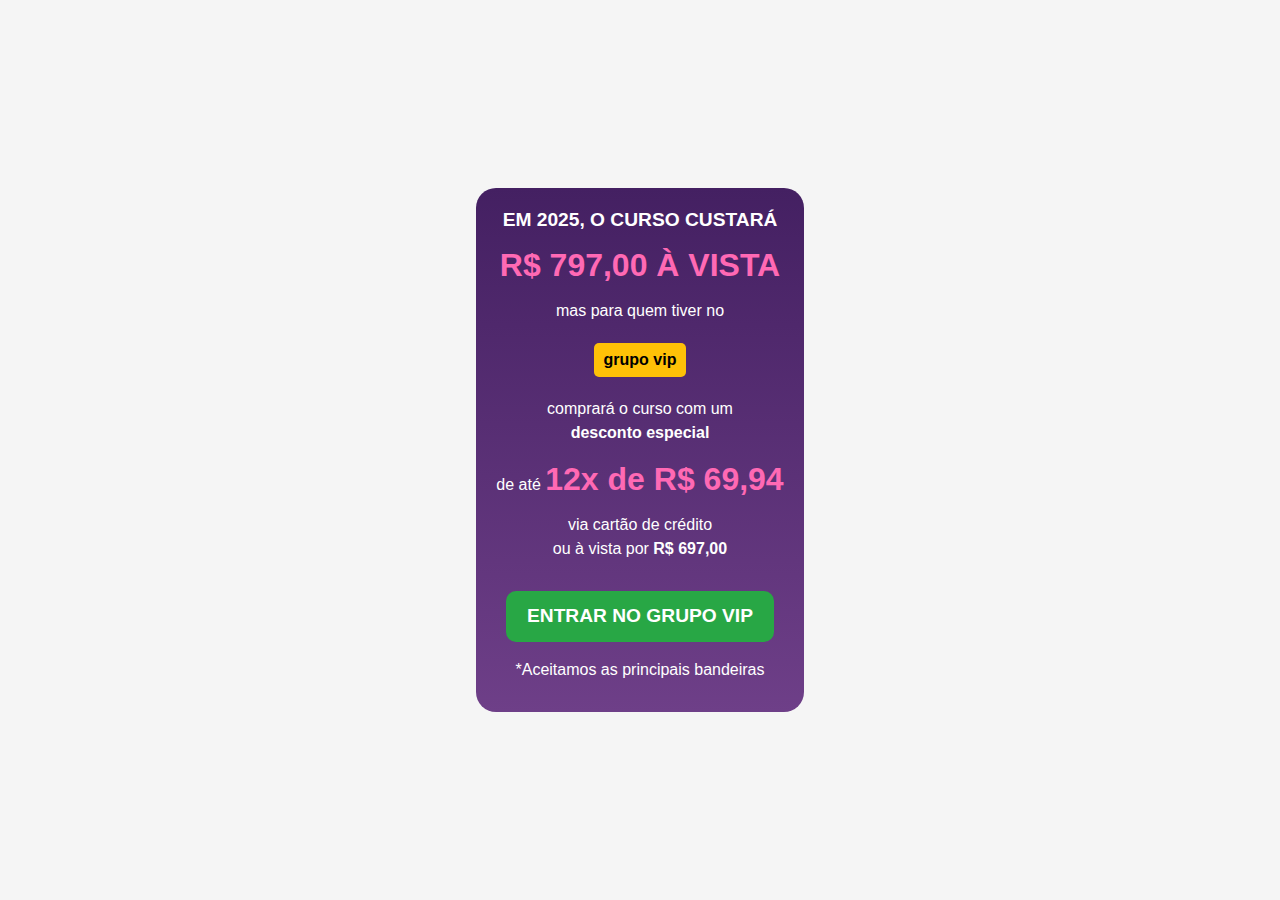
<file: legalcare-master/legalcare-master/test.html>
<!DOCTYPE html>
<html lang="en">
<head>
  <meta charset="UTF-8">
  <meta name="viewport" content="width=device-width, initial-scale=1.0">
  <title>Meus Serviços</title>
  <!-- Bootstrap CSS -->
  <link href="https://cdn.jsdelivr.net/npm/bootstrap@5.3.0/dist/css/bootstrap.min.css" rel="stylesheet">
  <style>
    body {
      background-color: #f5f5f5;
      display: flex;
      justify-content: center;
      align-items: center;
      height: 100vh;
      margin: 0;
    }
    .custom-card {
      background: linear-gradient(to bottom, #442062, #6e3f88);
      color: white;
      border-radius: 20px;
      padding: 20px;
      text-align: center;
      max-width: 400px;
      font-family: Arial, sans-serif;
    }
    .custom-card h5 {
      font-size: 1.2rem;
      font-weight: bold;
      margin-bottom: 10px;
    }
    .custom-card .price {
      font-size: 2rem;
      font-weight: bold;
      color: #ff69b4;
    }
    .custom-card p {
      margin: 10px 0;
      font-size: 1rem;
    }
    .highlight {
      background-color: #ffc107;
      color: black;
      font-weight: bold;
      display: inline-block;
      padding: 5px 10px;
      border-radius: 5px;
      margin: 10px 0;
    }
    .btn-custom {
      background-color: #28a745;
      color: white;
      font-weight: bold;
      border-radius: 10px;
      margin-top: 20px;
      padding: 10px 20px;
      font-size: 1.2rem;
      text-transform: uppercase;
    }
    .btn-custom:hover {
      background-color: #218838;
    }
    .small-text {
      font-size: 0.9rem;
      margin-top: 10px;
    }
  </style>
</head>
<body>
  <div class="custom-card">
    <h5>EM 2025, O CURSO CUSTARÁ</h5>
    <p class="price">R$ 797,00 À VISTA</p>
    <p>mas para quem tiver no</p>
    <span class="highlight">grupo vip</span>
    <p>comprará o curso com um<br><strong>desconto especial</strong></p>
    <p>de até <span class="price">12x de R$ 69,94</span></p>
    <p class="small-text">via cartão de crédito<br>ou à vista por <strong>R$ 697,00</strong></p>
    <a href="#" class="btn btn-custom">ENTRAR NO GRUPO VIP</a>
    <p class="small-text mt-3">*Aceitamos as principais bandeiras</p>
  </div>

  <!-- Bootstrap JS -->
  <script src="https://cdn.jsdelivr.net/npm/bootstrap@5.3.0/dist/js/bootstrap.bundle.min.js"></script>
</body>
</html>
</file>
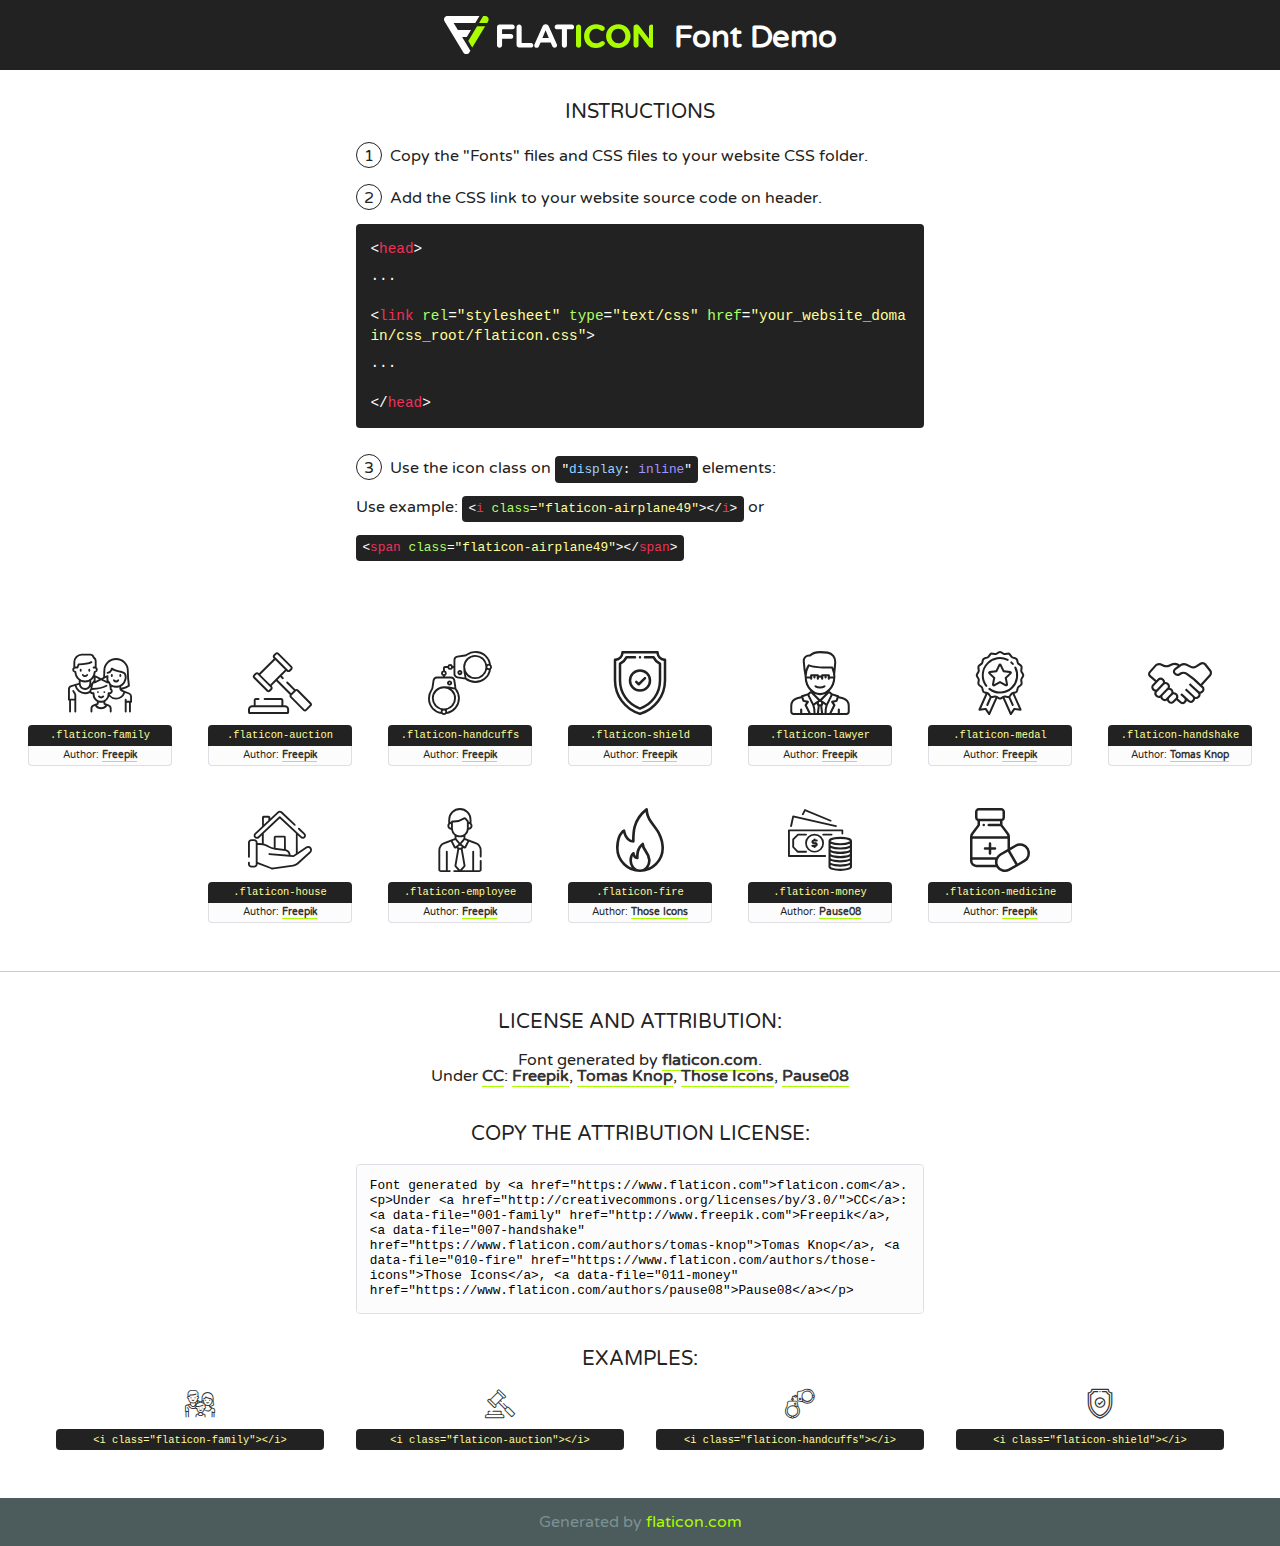
<file: fonts/flaticon/font/flaticon.html>
<!DOCTYPE html>
<!--
  Flaticon icon font: Flaticon
  Creation date: 14/01/2019 09:57
-->
<html>
<!DOCTYPE html>
<html>

<head>
    <title>Flaticon WebFont</title>
    <link href="http://fonts.googleapis.com/css?family=Varela+Round" rel="stylesheet" type="text/css" />
    <link rel="stylesheet" type="text/css" href="flaticon.css">
    <meta charset="UTF-8">
    <style>
    html, body, div, span, applet, object, iframe,
    h1, h2, h3, h4, h5, h6, p, blockquote, pre,
    a, abbr, acronym, address, big, cite, code,
    del, dfn, em, img, ins, kbd, q, s, samp,
    small, strike, strong, sub, sup, tt, var,
    b, u, i, center,
    dl, dt, dd, ol, ul, li,
    fieldset, form, label, legend,
    table, caption, tbody, tfoot, thead, tr, th, td,
    article, aside, canvas, details, embed, 
    figure, figcaption, footer, header, hgroup, 
    menu, nav, output, ruby, section, summary,
    time, mark, audio, video {
        margin: 0;
        padding: 0;
        border: 0;
        font-size: 100%;
        font: inherit;
        vertical-align: baseline;
    }
    /* HTML5 display-role reset for older browsers */
    article, aside, details, figcaption, figure, 
    footer, header, hgroup, menu, nav, section {
        display: block;
    }
    body {
        line-height: 1;
    }
    ol, ul {
        list-style: none;
    }
    blockquote, q {
        quotes: none;
    }
    blockquote:before, blockquote:after,
    q:before, q:after {
        content: '';
        content: none;
    }
    table {
        border-collapse: collapse;
        border-spacing: 0;
    }
    body {
        font-family: 'Varela Round', Helvetica, Arial, sans-serif;
        font-size: 16px;
        color: #222;
    }
    a {
        color: #333;
        border-bottom: 1px solid #a9fd00;
        font-weight: bold;
        text-decoration: none;
    }
    * {
        -moz-box-sizing: border-box;
        -webkit-box-sizing: border-box;
        box-sizing: border-box;
        margin: 0;
        padding: 0;
    }
    [class^="flaticon-"]:before, [class*=" flaticon-"]:before, [class^="flaticon-"]:after, [class*=" flaticon-"]:after {
        font-family: Flaticon;
        font-size: 30px;
        font-style: normal;
        margin-left: 20px;
        color: #333;
    }
    .wrapper {
        max-width: 600px;
        margin: auto;
        padding: 0 1em;
    }
    .title {
        font-size: 1.25em;
        text-align: center;
        margin-bottom: 1em;
        text-transform: uppercase;
    }
    header {
        text-align: center;
        background-color: #222;
        color: #fff;
        padding: 1em;
    }
    header .logo {
        width: 210px;
        height: 38px;
        display: inline-block;
        vertical-align: middle;
        margin-right: 1em;
        border: none;
    }
    header strong {
        font-size: 1.95em;
        font-weight: bold;
        vertical-align: middle;
        margin-top: 5px;
        display: inline-block;
    }
    .demo {
        margin: 2em auto;
        line-height: 1.25em;
    }
    .demo ul li {
        margin-bottom: 1em;
    }
    .demo ul li .num {
        color: #222;
        border-radius: 20px;
        display: inline-block;
        width: 26px;
        padding: 3px;
        height: 26px;
        text-align: center;
        margin-right: 0.5em;
        border: 1px solid #222;
    }
    .demo ul li code {
        background-color: #222;
        border-radius: 4px;
        padding: 0.25em 0.5em;
        display: inline-block;
        color: #fff;
        font-family: Consolas,Monaco,Lucida Console,Liberation Mono,DejaVu Sans Mono,Bitstream Vera Sans Mono,Courier New, monospace;
        font-weight: lighter;
        margin-top: 1em;
        font-size: 0.8em;
        word-break: break-all;
    }
    .demo ul li code.big {
        padding: 1em;
        font-size: 0.9em;
    }
    .demo ul li code .red {
        color: #EF3159;
    }
    .demo ul li code .green {
        color: #ACFF65;
    }
    .demo ul li code .yellow {
        color: #FFFF99;
    }
    .demo ul li code .blue {
        color: #99D3FF;
    }
    .demo ul li code .purple {
        color: #A295FF;
    }
    .demo ul li code .dots {
        margin-top: 0.5em;
        display: block;
    }
    #glyphs {
        border-bottom: 1px solid #ccc;
        padding: 2em 0;
        text-align: center;
    }
    .glyph {
        display: inline-block;
        width: 9em;
        margin: 1em;
        text-align: center;
        vertical-align: top;
        background: #FFF;
    }
    .glyph .glyph-icon {
        padding: 10px;
        display: block;
        font-family:"Flaticon";
        font-size: 64px;
        line-height: 1;
    }
    .glyph .glyph-icon:before {
        font-size: 64px;
        color: #222;
        margin-left: 0;
    }
    .class-name {
        font-size: 0.65em;
        background-color: #222;
        color: #fff;
        border-radius: 4px 4px 0 0;
        padding: 0.5em;
        color: #FFFF99;
        font-family: Consolas,Monaco,Lucida Console,Liberation Mono,DejaVu Sans Mono,Bitstream Vera Sans Mono,Courier New, monospace;
    }
    .author-name {
        font-size: 0.6em;
        background-color: #fcfcfd;
        border: 1px solid #DEDEE4;
        border-top: 0;
        border-radius: 0 0 4px 4px;
        padding: 0.5em;
    }
    .class-name:last-child {
        font-size: 10px;
        color:#888;
    }
    .class-name:last-child a {
        font-size: 10px;
        color:#555;
    }
    .class-name:last-child a:hover {
        color:#a9fd00;
    }
    .glyph > input {
        display: block;
        width: 100px;
        margin: 5px auto;
        text-align: center;
        font-size: 12px;
        cursor: text;
    }
    .glyph > input.icon-input {
        font-family:"Flaticon";
        font-size: 16px;
        margin-bottom: 10px;
    }
    .attribution .title {
        margin-top: 2em;
    }
    .attribution textarea {
        background-color: #fcfcfd;
        padding: 1em;
        border: none;
        box-shadow: none;
        border: 1px solid #DEDEE4;
        border-radius: 4px;
        resize: none;
        width: 100%;
        height: 150px;
        font-size: 0.8em;
        font-family: Consolas,Monaco,Lucida Console,Liberation Mono,DejaVu Sans Mono,Bitstream Vera Sans Mono,Courier New, monospace;
        -webkit-appearance: none;
    }
    .iconsuse {
        margin: 2em auto;
        text-align: center;
        max-width: 1200px;
    }
    .iconsuse:after {
        content: '';
        display: table;
        clear: both;
    }
    .iconsuse .image {
        float: left;
        width: 25%;
        padding: 0 1em;
    }
    .iconsuse .image p {
        margin-bottom: 1em;
    }
    .iconsuse .image span {
        display: block;
        font-size: 0.65em;
        background-color: #222;
        color: #fff;
        border-radius: 4px;
        padding: 0.5em;
        color: #FFFF99;
        margin-top: 1em;
        font-family: Consolas,Monaco,Lucida Console,Liberation Mono,DejaVu Sans Mono,Bitstream Vera Sans Mono,Courier New, monospace;
    }
    #footer {
        text-align: center;
        background-color: #4C5B5C;
        color: #7c9192;
        padding: 1em;
    }
    #footer a {
        border: none;
        color: #a9fd00;
        font-weight: normal;
    }
    @media (max-width: 960px) {
        .iconsuse .image {
            width: 50%;
        }
    }
    @media (max-width: 560px) {
        .iconsuse .image {
            width: 100%;
        }
    }
    </style>
</head>

<body class="characters-off">

    <header>
        <a href="https://www.flaticon.com" target="_blank" class="logo">
            <svg version="1.1" xmlns="http://www.w3.org/2000/svg" xmlns:xlink="http://www.w3.org/1999/xlink" xmlns:a="http://ns.adobe.com/AdobeSVGViewerExtensions/3.0/" viewBox="0 0 560.875 102.036" enable-background="new 0 0 560.875 102.036" xml:space="preserve">
                <defs>
                </defs>
                <g>
                    <g class="letters">
                        <path fill="#ffffff" d="M141.596,29.675c0-3.777,2.985-6.767,6.764-6.767h34.438c3.426,0,6.15,2.728,6.15,6.15
                        c0,3.43-2.724,6.149-6.15,6.149h-27.674v13.091h23.719c3.429,0,6.151,2.724,6.151,6.15c0,3.43-2.723,6.149-6.151,6.149h-23.719
                        v17.574c0,3.773-2.986,6.761-6.764,6.761c-3.779,0-6.764-2.989-6.764-6.761V29.675z"></path>
                        <path fill="#ffffff" d="M193.844,29.149c0-3.781,2.985-6.767,6.764-6.767c3.776,0,6.763,2.985,6.763,6.767v42.957h25.039
                        c3.426,0,6.149,2.726,6.149,6.153c0,3.425-2.723,6.15-6.149,6.15h-31.802c-3.779,0-6.764-2.986-6.764-6.768V29.149z"></path>
                        <path fill="#ffffff" d="M241.891,75.71l21.438-48.407c1.492-3.341,4.215-5.357,7.906-5.357h0.792
                        c3.686,0,6.323,2.017,7.815,5.357l21.439,48.407c0.436,0.967,0.701,1.845,0.701,2.723c0,3.602-2.809,6.501-6.414,6.501
                        c-3.161,0-5.269-1.845-6.499-4.655l-4.132-9.661h-27.059l-4.301,10.102c-1.144,2.631-3.426,4.214-6.237,4.214
                        c-3.517,0-6.24-2.81-6.24-6.325C241.1,77.64,241.451,76.677,241.891,75.71z M279.932,58.666l-8.521-20.297l-8.526,20.297H279.932
                        z"></path>
                        <path fill="#ffffff" d="M314.864,35.387H301.86c-3.429,0-6.239-2.813-6.239-6.238c0-3.429,2.811-6.24,6.239-6.24h39.533
                        c3.426,0,6.237,2.811,6.237,6.24c0,3.425-2.811,6.238-6.237,6.238h-13.001v42.785c0,3.773-2.99,6.761-6.764,6.761
                        c-3.779,0-6.764-2.989-6.764-6.761V35.387z"></path>
                        <path fill="#A9FD00" d="M352.615,29.149c0-3.781,2.985-6.767,6.767-6.767c3.774,0,6.761,2.985,6.761,6.767v49.024
                        c0,3.773-2.987,6.761-6.761,6.761c-3.781,0-6.767-2.989-6.767-6.761V29.149z"></path>
                        <path fill="#A9FD00" d="M374.132,53.836v-0.179c0-17.481,13.178-31.801,32.065-31.801c9.22,0,15.459,2.458,20.557,6.238
                        c1.402,1.054,2.637,2.985,2.637,5.357c0,3.692-2.985,6.59-6.681,6.59c-1.845,0-3.071-0.702-4.044-1.319
                        c-3.776-2.813-7.729-4.393-12.562-4.393c-10.364,0-17.831,8.611-17.831,19.154v0.173c0,10.542,7.291,19.329,17.831,19.329
                        c5.715,0,9.492-1.756,13.359-4.834c1.049-0.874,2.458-1.491,4.039-1.491c3.429,0,6.325,2.813,6.325,6.236
                        c0,2.106-1.056,3.78-2.282,4.834c-5.539,4.834-12.036,7.733-21.878,7.733C387.572,85.464,374.132,71.493,374.132,53.836z"></path>
                        <path fill="#A9FD00" d="M433.009,53.836v-0.179c0-17.481,13.79-31.801,32.766-31.801c18.981,0,32.592,14.143,32.592,31.628v0.173
                        c0,17.483-13.785,31.807-32.769,31.807C446.625,85.464,433.009,71.32,433.009,53.836z M484.224,53.836v-0.179
                        c0-10.539-7.725-19.326-18.626-19.326c-10.893,0-18.449,8.611-18.449,19.154v0.173c0,10.542,7.73,19.329,18.626,19.329
                        C476.676,72.986,484.224,64.378,484.224,53.836z"></path>
                        <path fill="#A9FD00" d="M506.233,29.321c0-3.774,2.99-6.763,6.767-6.763h1.401c3.252,0,5.183,1.583,7.029,3.953l26.093,34.265
                        V29.059c0-3.692,2.99-6.677,6.681-6.677c3.683,0,6.671,2.985,6.671,6.677v48.934c0,3.78-2.987,6.765-6.764,6.765h-0.436
                        c-3.257,0-5.188-1.581-7.034-3.953l-27.056-35.492v32.944c0,3.687-2.985,6.676-6.678,6.676c-3.683,0-6.673-2.989-6.673-6.676
                        V29.321z"></path>
                    </g>
                    <g class="insignia">
                        <path fill="#ffffff" d="M48.372,56.137h12.517l11.156-18.537H37.186L25.688,18.539h57.825L94.668,0H9.271
                        C5.925,0,2.842,1.801,1.198,4.716c-1.644,2.907-1.593,6.482,0.134,9.343l50.38,83.501c1.678,2.781,4.689,4.476,7.938,4.476
                        c3.246,0,6.257-1.695,7.935-4.476l2.898-4.804L48.372,56.137z"></path>
                        <g class="i">
                            <path fill="#A9FD00" d="M93.575,18.539h0.031v0.004l21.652,0.004l2.705-4.488c1.727-2.861,1.778-6.436,0.133-9.343
                            C116.454,1.801,113.371,0,110.026,0h-5.294L93.575,18.539z"></path>
                            <polygon fill="#A9FD00" points="88.291,27.356 64.725,66.486 75.519,84.404 109.942,27.356"></polygon>
                        </g>
                    </g>
                </g>
            </svg>
        </a>
        <strong>Font Demo</strong>
    </header>


    <section class="demo wrapper">

        <p class="title">Instructions</p>

        <ul>
            <li>
                <span class="num">1</span>Copy the "Fonts" files and CSS files to your website CSS folder.
            </li>
            <li>
                <span class="num">2</span>Add the CSS link to your website source code on header.
                <code class="big">
                    &lt;<span class="red">head</span>&gt;
                    <br/><span class="dots">...</span>
                    <br/>&lt;<span class="red">link</span> <span class="green">rel</span>=<span class="yellow">"stylesheet"</span> <span class="green">type</span>=<span class="yellow">"text/css"</span> <span class="green">href</span>=<span class="yellow">"your_website_domain/css_root/flaticon.css"</span>&gt;
                    <br/><span class="dots">...</span>
                    <br/>&lt;/<span class="red">head</span>&gt;
                </code>
            </li>

            <li>
                <p>
                    <span class="num">3</span>Use the icon class on <code>"<span class="blue">display</span>:<span class="purple"> inline</span>"</code> elements:
                    <br />
                    Use example: <code>&lt;<span class="red">i</span> <span class="green">class</span>=<span class="yellow">&quot;flaticon-airplane49&quot;</span>&gt;&lt;/<span class="red">i</span>&gt;</code> or <code>&lt;<span class="red">span</span> <span class="green">class</span>=<span class="yellow">&quot;flaticon-airplane49&quot;</span>&gt;&lt;/<span class="red">span</span>&gt;</code>
            </li>
        </ul>

    </section>




   <section id="glyphs">          
    
      
        <div class="glyph"><div class="glyph-icon flaticon-family"></div>
            <div class="class-name">.flaticon-family</div>
            <div class="author-name">Author: <a data-file="001-family" href="http://www.freepik.com">Freepik</a> </div> 
        </div>        
        
        <div class="glyph"><div class="glyph-icon flaticon-auction"></div>
            <div class="class-name">.flaticon-auction</div>
            <div class="author-name">Author: <a data-file="002-auction" href="http://www.freepik.com">Freepik</a> </div> 
        </div>        
        
        <div class="glyph"><div class="glyph-icon flaticon-handcuffs"></div>
            <div class="class-name">.flaticon-handcuffs</div>
            <div class="author-name">Author: <a data-file="003-handcuffs" href="http://www.freepik.com">Freepik</a> </div> 
        </div>        
        
        <div class="glyph"><div class="glyph-icon flaticon-shield"></div>
            <div class="class-name">.flaticon-shield</div>
            <div class="author-name">Author: <a data-file="004-shield" href="http://www.freepik.com">Freepik</a> </div> 
        </div>        
        
        <div class="glyph"><div class="glyph-icon flaticon-lawyer"></div>
            <div class="class-name">.flaticon-lawyer</div>
            <div class="author-name">Author: <a data-file="005-lawyer" href="http://www.freepik.com">Freepik</a> </div> 
        </div>        
        
        <div class="glyph"><div class="glyph-icon flaticon-medal"></div>
            <div class="class-name">.flaticon-medal</div>
            <div class="author-name">Author: <a data-file="006-medal" href="http://www.freepik.com">Freepik</a> </div> 
        </div>        
        
        <div class="glyph"><div class="glyph-icon flaticon-handshake"></div>
            <div class="class-name">.flaticon-handshake</div>
            <div class="author-name">Author: <a data-file="007-handshake" href="https://www.flaticon.com/authors/tomas-knop">Tomas Knop</a> </div> 
        </div>        
        
        <div class="glyph"><div class="glyph-icon flaticon-house"></div>
            <div class="class-name">.flaticon-house</div>
            <div class="author-name">Author: <a data-file="008-house" href="http://www.freepik.com">Freepik</a> </div> 
        </div>        
        
        <div class="glyph"><div class="glyph-icon flaticon-employee"></div>
            <div class="class-name">.flaticon-employee</div>
            <div class="author-name">Author: <a data-file="009-employee" href="http://www.freepik.com">Freepik</a> </div> 
        </div>        
        
        <div class="glyph"><div class="glyph-icon flaticon-fire"></div>
            <div class="class-name">.flaticon-fire</div>
            <div class="author-name">Author: <a data-file="010-fire" href="https://www.flaticon.com/authors/those-icons">Those Icons</a> </div> 
        </div>        
        
        <div class="glyph"><div class="glyph-icon flaticon-money"></div>
            <div class="class-name">.flaticon-money</div>
            <div class="author-name">Author: <a data-file="011-money" href="https://www.flaticon.com/authors/pause08">Pause08</a> </div> 
        </div>        
        
        <div class="glyph"><div class="glyph-icon flaticon-medicine"></div>
            <div class="class-name">.flaticon-medicine</div>
            <div class="author-name">Author: <a data-file="012-medicine" href="http://www.freepik.com">Freepik</a> </div> 
        </div>        
        

    </section>



    <section class="attribution wrapper"   style="text-align:center;">

      <div class="title">License and attribution:</div><div class="attrDiv">Font generated by <a href="https://www.flaticon.com">flaticon.com</a>. <div><p>Under <a href="http://creativecommons.org/licenses/by/3.0/">CC</a>: <a data-file="001-family" href="http://www.freepik.com">Freepik</a>, <a data-file="007-handshake" href="https://www.flaticon.com/authors/tomas-knop">Tomas Knop</a>, <a data-file="010-fire" href="https://www.flaticon.com/authors/those-icons">Those Icons</a>, <a data-file="011-money" href="https://www.flaticon.com/authors/pause08">Pause08</a></p>  </div>
      </div>
      <div class="title">Copy the Attribution License:</div>

    <textarea onclick="this.focus();this.select();">Font generated by &lt;a href=&quot;https://www.flaticon.com&quot;&gt;flaticon.com&lt;/a&gt;. <p>Under <a href="http://creativecommons.org/licenses/by/3.0/">CC</a>: <a data-file="001-family" href="http://www.freepik.com">Freepik</a>, <a data-file="007-handshake" href="https://www.flaticon.com/authors/tomas-knop">Tomas Knop</a>, <a data-file="010-fire" href="https://www.flaticon.com/authors/those-icons">Those Icons</a>, <a data-file="011-money" href="https://www.flaticon.com/authors/pause08">Pause08</a></p>  
     </textarea>

    </section>

    <section class="iconsuse">

          <div class="title">Examples:</div>            
             
            <div class="image">
                <p>
                    <i class="glyph-icon flaticon-family"></i> 
                    <span>&lt;i class=&quot;flaticon-family&quot;&gt;&lt;/i&gt;</span>
                </p>
            </div>
            
            <div class="image">
                <p>
                    <i class="glyph-icon flaticon-auction"></i> 
                    <span>&lt;i class=&quot;flaticon-auction&quot;&gt;&lt;/i&gt;</span>
                </p>
            </div>
            
            <div class="image">
                <p>
                    <i class="glyph-icon flaticon-handcuffs"></i> 
                    <span>&lt;i class=&quot;flaticon-handcuffs&quot;&gt;&lt;/i&gt;</span>
                </p>
            </div>
            
            <div class="image">
                <p>
                    <i class="glyph-icon flaticon-shield"></i> 
                    <span>&lt;i class=&quot;flaticon-shield&quot;&gt;&lt;/i&gt;</span>
                </p>
            </div>
                       
        </div>
                            
    </section>

<div id="footer">
    <div>Generated by <a href="https://www.flaticon.com">flaticon.com</a>
    </div>
</div>



</body>
</html>
</file>
<file: fonts/flaticon/font/flaticon.css>
/*
  	Flaticon icon font: Flaticon
  	Creation date: 14/01/2019 09:57
  	*/

@font-face {
  font-family: "Flaticon";
  src: url("./Flaticon.eot");
  src: url("./Flaticon.eot?#iefix") format("embedded-opentype"),
       url("./Flaticon.woff") format("woff"),
       url("./Flaticon.ttf") format("truetype"),
       url("./Flaticon.svg#Flaticon") format("svg");
  font-weight: normal;
  font-style: normal;
}

@media screen and (-webkit-min-device-pixel-ratio:0) {
  @font-face {
    font-family: "Flaticon";
    src: url("./Flaticon.svg#Flaticon") format("svg");
  }
}

[class^="flaticon-"]:before, [class*=" flaticon-"]:before,
[class^="flaticon-"]:after, [class*=" flaticon-"]:after {   
  font-family: Flaticon;
        font-size: 20px;
font-style: normal;
margin-left: 20px;
}

.flaticon-family:before { content: "\f100"; }
.flaticon-auction:before { content: "\f101"; }
.flaticon-handcuffs:before { content: "\f102"; }
.flaticon-shield:before { content: "\f103"; }
.flaticon-lawyer:before { content: "\f104"; }
.flaticon-medal:before { content: "\f105"; }
.flaticon-handshake:before { content: "\f106"; }
.flaticon-house:before { content: "\f107"; }
.flaticon-employee:before { content: "\f108"; }
.flaticon-fire:before { content: "\f109"; }
.flaticon-money:before { content: "\f10a"; }
.flaticon-medicine:before { content: "\f10b"; }
</file>
